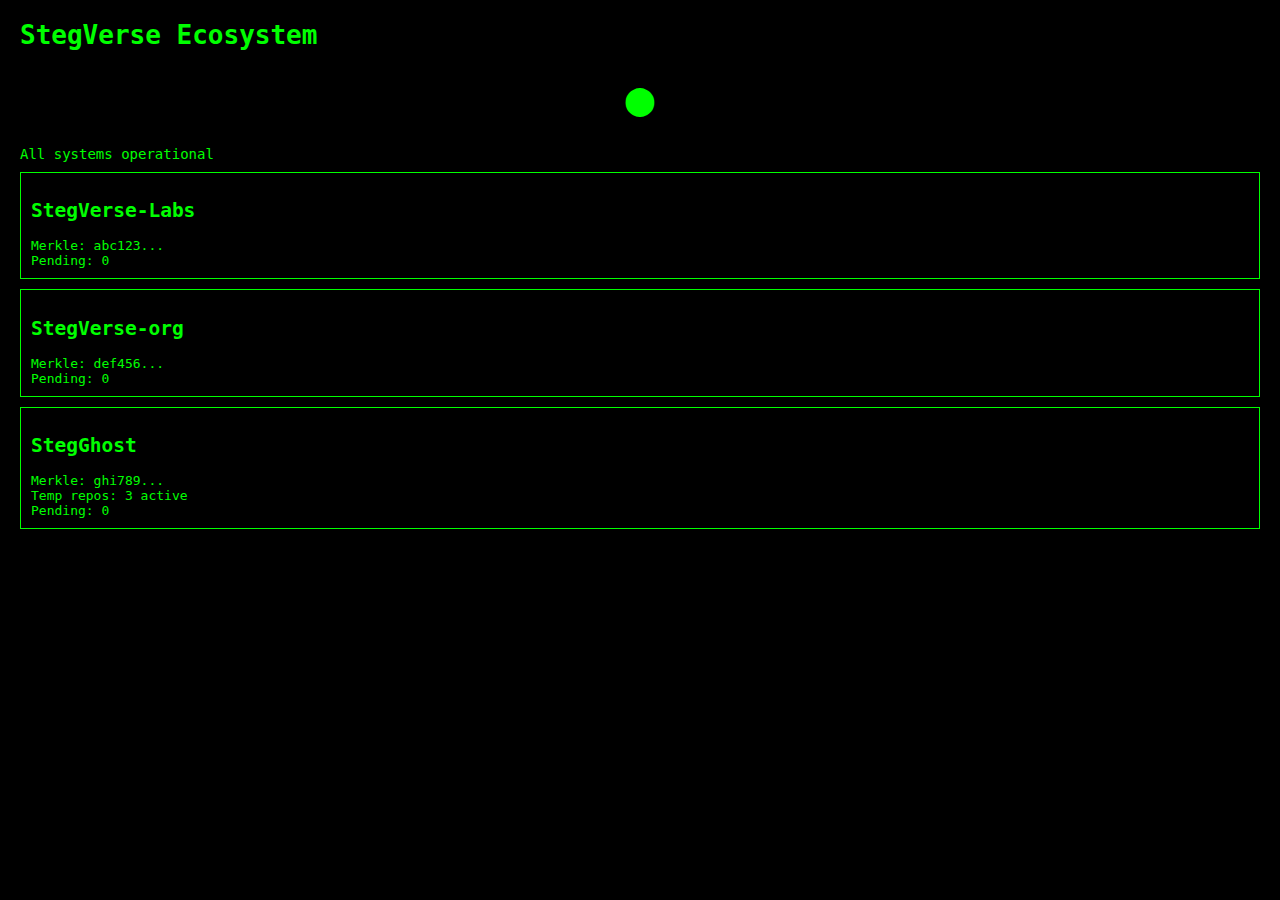
<file: docs/status/index.html>
<!DOCTYPE html>
<html>
<head>
    <meta name="viewport" content="width=device-width, initial-scale=1">
    <title>StegVerse Status</title>
    <style>
        body { font-family: monospace; margin: 20px; background: #000; color: #0f0; }
        .status { font-size: 48px; text-align: center; margin: 20px 0; }
        .green { color: #0f0; }
        .yellow { color: #ff0; }
        .red { color: #f00; }
        .detail { font-size: 14px; margin: 10px 0; }
        .org { border: 1px solid #0f0; padding: 10px; margin: 10px 0; }
    </style>
</head>
<body>
    <h1>StegVerse Ecosystem</h1>
    
    <div class="status green" id="global-status">●</div>
    <div class="detail" id="global-text">All systems operational</div>
    
    <div class="org">
        <h2>StegVerse-Labs</h2>
        <div id="labs-merkle">Merkle: abc123...</div>
        <div id="labs-pending">Pending: 0</div>
    </div>
    
    <div class="org">
        <h2>StegVerse-org</h2>
        <div id="org-merkle">Merkle: def456...</div>
        <div id="org-pending">Pending: 0</div>
    </div>
    
    <div class="org">
        <h2>StegGhost</h2>
        <div id="ghost-merkle">Merkle: ghi789...</div>
        <div id="ghost-temp">Temp repos: 3 active</div>
        <div id="ghost-pending">Pending: 0</div>
    </div>
    
    <script>
        setInterval(() => location.reload(), 60000);
    </script>
</body>
</html>
</file>
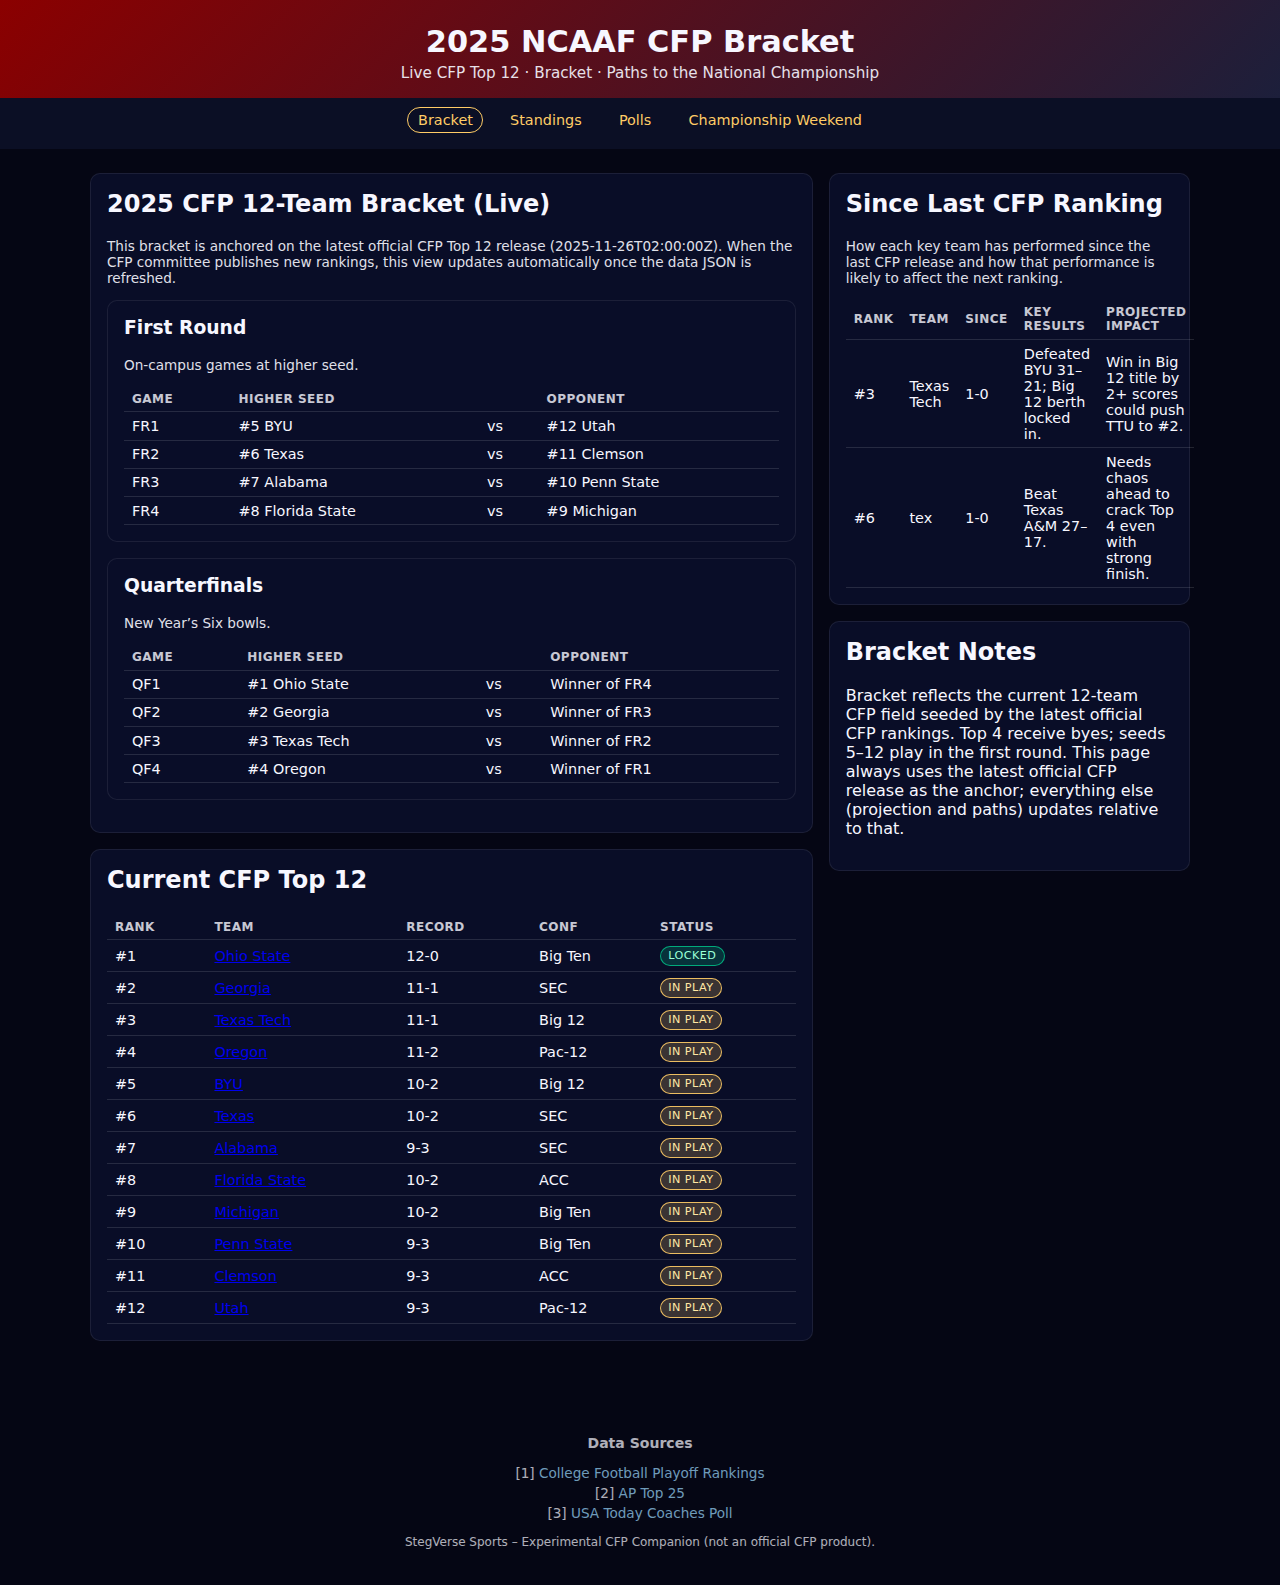
<file: sports/ncaaf/2025/index.html>
<!DOCTYPE html>
<html lang="en">
<head>
  <meta charset="UTF-8">
  <title>NCAAF 2025 CFP Bracket – StegVerse</title>
  <meta name="viewport" content="width=device-width, initial-scale=1">
  <link rel="stylesheet" href="/sports/ncaaf/2025/ncaaf-2025.css">
</head>
<body data-view="bracket">
  <header>
    <h1>2025 NCAAF CFP Bracket</h1>
    <p>Live CFP Top 12 · Bracket · Paths to the National Championship</p>
  </header>

  <nav class="navbar">
    <a href="/sports/ncaaf/2025/index.html" class="active">Bracket</a>
    <a href="/sports/ncaaf/2025/standings.html">Standings</a>
    <a href="/sports/ncaaf/2025/polls.html">Polls</a>
    <a href="/sports/ncaaf/2025/championship.html">Championship Weekend</a>
  </nav>

  <main>
    <div id="view-main"></div>
    <div id="view-secondary"></div>
  </main>

  <footer>
    <div id="view-sources"></div>
    <p>StegVerse Sports – Experimental CFP Companion (not an official CFP product).</p>
  </footer>

  <script src="/sports/ncaaf/2025/ncaaf-2025.js"></script>
</body>
</html>
</file>
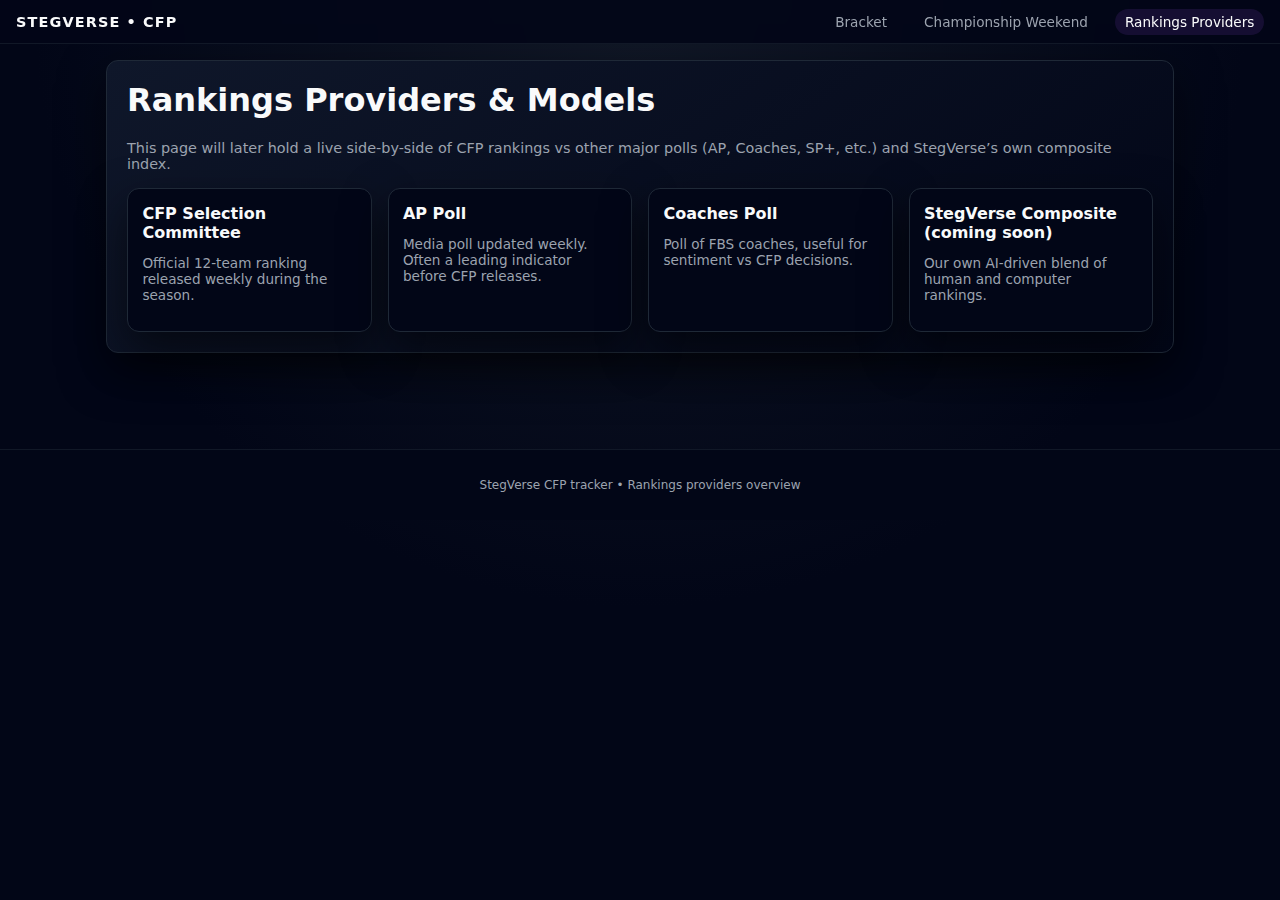
<file: providers.html>
<!doctype html>
<html lang="en">
<head>
  <meta charset="utf-8" />
  <title>Rankings Providers • StegVerse CFP</title>
  <meta name="viewport" content="width=device-width,initial-scale=1" />
  <link rel="stylesheet" href="styles.css" />
</head>
<body>
<header class="sv-header">
  <div class="sv-logo">STEGVERSE • CFP</div>
  <nav class="sv-nav">
    <a href="index.html">Bracket</a>
    <a href="championship.html">Championship Weekend</a>
    <a href="providers.html" class="active">Rankings Providers</a>
  </nav>
</header>

<main class="sv-main">
  <section class="sv-section">
    <h1>Rankings Providers & Models</h1>
    <p class="sv-note">
      This page will later hold a live side-by-side of CFP rankings vs other major polls
      (AP, Coaches, SP+, etc.) and StegVerse’s own composite index.
    </p>

    <div id="providers-list" class="card-grid">
      <!-- Placeholder cards, editable later -->
      <article class="card">
        <h2>CFP Selection Committee</h2>
        <p>Official 12-team ranking released weekly during the season.</p>
      </article>
      <article class="card">
        <h2>AP Poll</h2>
        <p>Media poll updated weekly. Often a leading indicator before CFP releases.</p>
      </article>
      <article class="card">
        <h2>Coaches Poll</h2>
        <p>Poll of FBS coaches, useful for sentiment vs CFP decisions.</p>
      </article>
      <article class="card">
        <h2>StegVerse Composite (coming soon)</h2>
        <p>Our own AI-driven blend of human and computer rankings.</p>
      </article>
    </div>
  </section>
</main>

<footer class="sv-footer">
  <p>StegVerse CFP tracker • Rankings providers overview</p>
</footer>
</body>
</html>
</file>
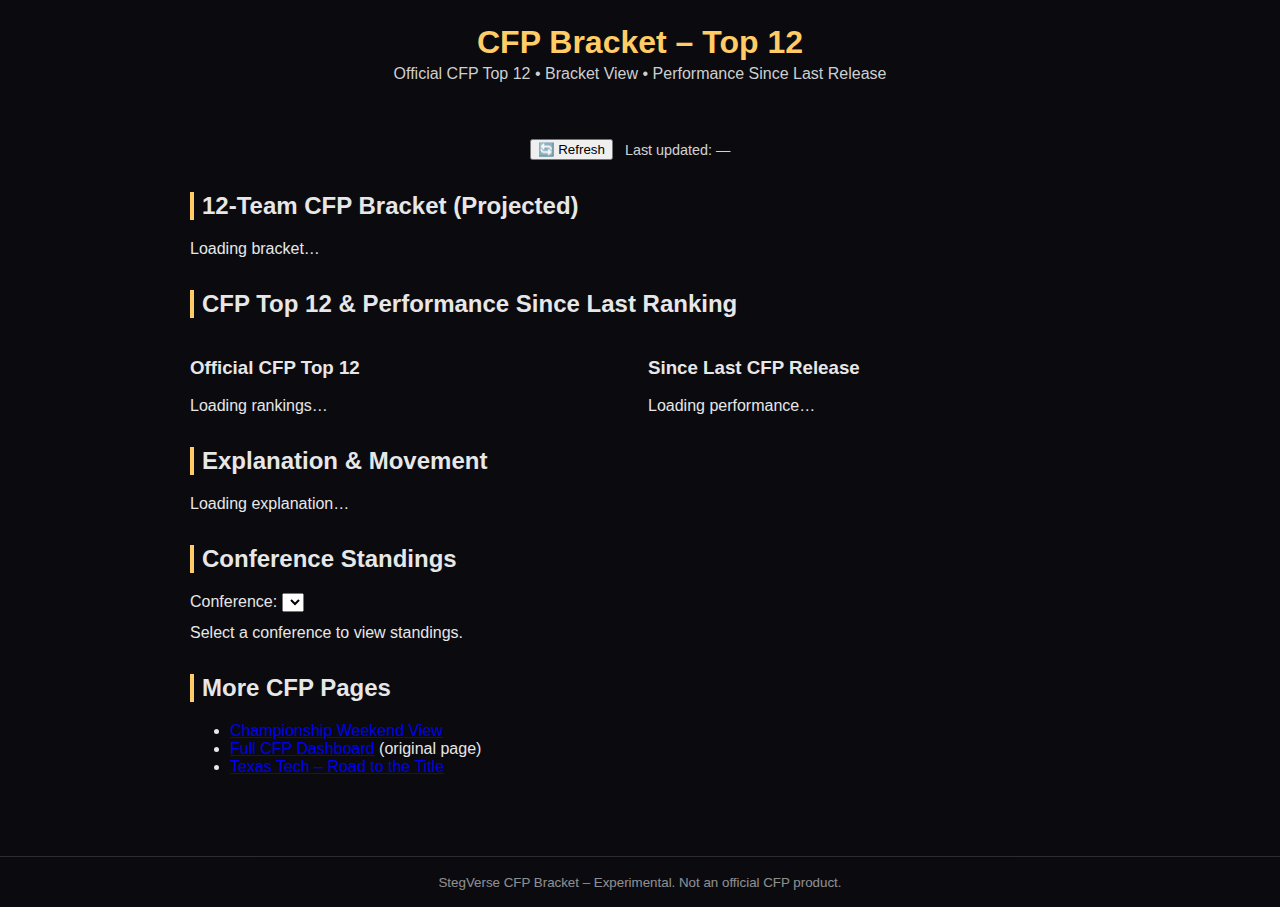
<file: cfp/bracket.html>
<!DOCTYPE html>
<html lang="en">
<head>
  <meta charset="UTF-8" />
  <title>CFP Bracket & Rankings | StegVerse</title>
  <meta name="viewport" content="width=device-width, initial-scale=1" />
  <link rel="stylesheet" href="/cfp/cfp.css" />
</head>
<body>
  <header class="cfp-header">
    <h1>CFP Bracket – Top 12</h1>
    <p class="cfp-subtitle">
      Official CFP Top 12 • Bracket View • Performance Since Last Release
    </p>
  </header>

  <main class="cfp-main">

    <section class="cfp-controls">
      <button id="bracket-refresh-btn">🔄 Refresh</button>
      <span id="bracket-last-updated" class="cfp-last-updated">Last updated: —</span>
      <span id="bracket-status" class="cfp-status"></span>
    </section>

    <!-- Bracket + Rankings Row -->
    <section class="cfp-section">
      <h2>12-Team CFP Bracket (Projected)</h2>
      <div id="bracket-grid">
        <!-- Populated by bracket.js -->
        Loading bracket…
      </div>
    </section>

    <section class="cfp-section">
      <h2>CFP Top 12 & Performance Since Last Ranking</h2>
      <div id="bracket-rankings-wrapper" style="display:flex;flex-wrap:wrap;gap:1rem;">
        <div style="flex:1;min-width:260px;">
          <h3>Official CFP Top 12</h3>
          <div id="bracket-rankings">Loading rankings…</div>
        </div>
        <div style="flex:1;min-width:260px;">
          <h3>Since Last CFP Release</h3>
          <div id="bracket-since-last">Loading performance…</div>
        </div>
      </div>
    </section>

    <section class="cfp-section">
      <h2>Explanation & Movement</h2>
      <div id="bracket-explanation">
        Loading explanation…
      </div>
    </section>

    <section class="cfp-section">
      <h2>Conference Standings</h2>
      <div class="cfp-conf-controls">
        <label for="bracket-conf-select">Conference:</label>
        <select id="bracket-conf-select"></select>
      </div>
      <div id="bracket-conf-standings">
        Select a conference to view standings.
      </div>
    </section>

    <section class="cfp-section">
      <h2>More CFP Pages</h2>
      <ul>
        <li><a href="/cfp/champ-weekend.html">Championship Weekend View</a></li>
        <li><a href="/cfp/index.html">Full CFP Dashboard</a> (original page)</li>
        <li><a href="/cfp/team.html?team=texas-tech">Texas Tech – Road to the Title</a></li>
      </ul>
    </section>

  </main>

  <footer class="cfp-footer">
    <small>StegVerse CFP Bracket – Experimental. Not an official CFP product.</small>
  </footer>

  <script>
    window.CFP_DATA_URL = "/data/cfp-data.json";
  </script>
  <script src="/cfp/bracket.js"></script>
</body>
</html>
</file>
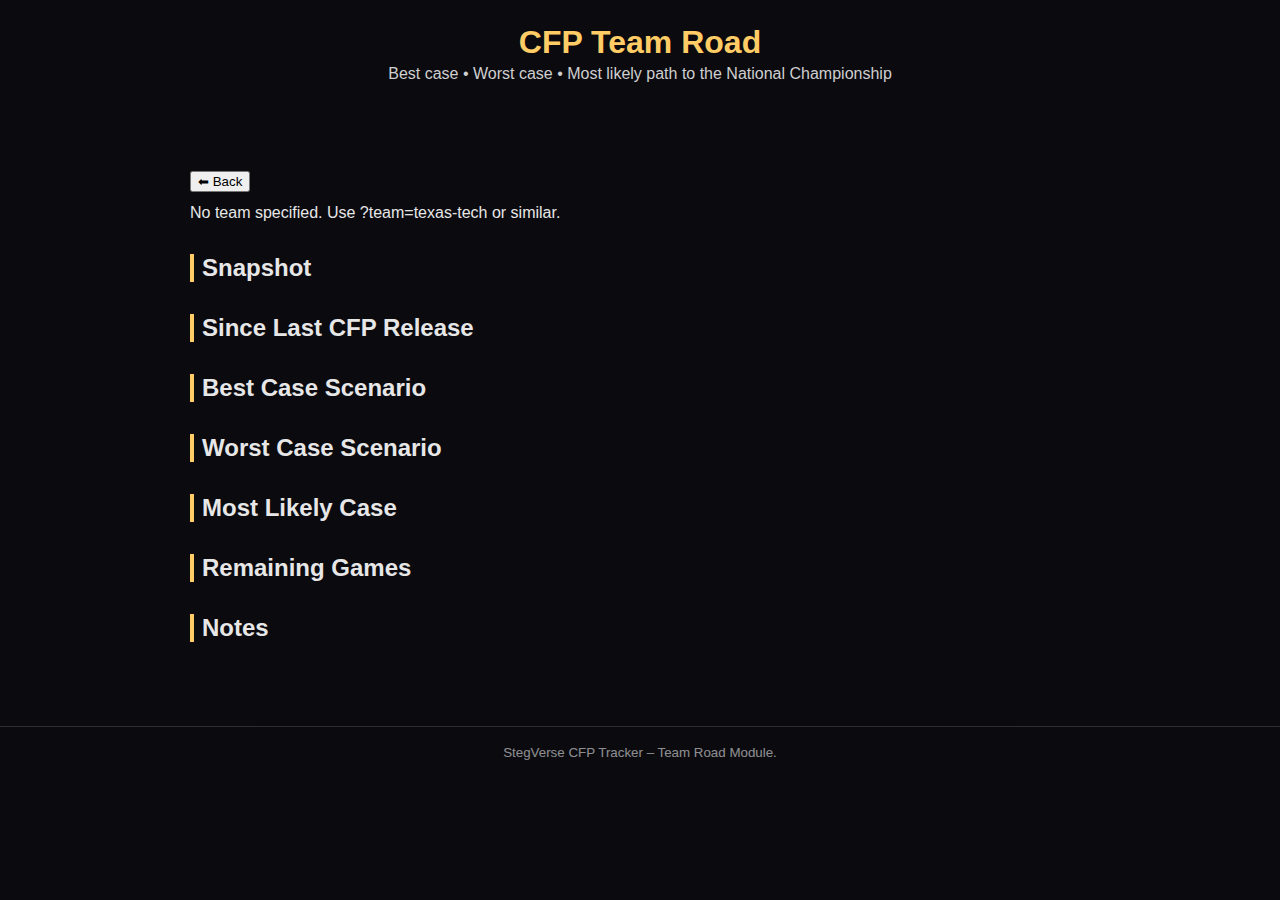
<file: cfp/team.html>
<!DOCTYPE html>
<html lang="en">
<head>
  <meta charset="UTF-8" />
  <title>CFP Team Road | StegVerse</title>
  <meta name="viewport" content="width=device-width, initial-scale=1" />
  <link rel="stylesheet" href="/cfp/cfp.css" />
</head>
<body>
  <header class="cfp-header">
    <h1 id="team-title">CFP Team Road</h1>
    <p class="cfp-subtitle">
      Best case • Worst case • Most likely path to the National Championship
    </p>
  </header>

  <main class="cfp-main">

    <section class="cfp-section">
      <button onclick="history.back()" style="margin-bottom:0.75rem;">⬅ Back</button>
      <div id="team-meta">Loading team data…</div>
    </section>

    <section class="cfp-section">
      <h2>Snapshot</h2>
      <div id="team-snapshot"></div>
    </section>

    <section class="cfp-section">
      <h2>Since Last CFP Release</h2>
      <div id="team-since-last"></div>
    </section>

    <section class="cfp-section">
      <h2>Best Case Scenario</h2>
      <div id="team-best"></div>
    </section>

    <section class="cfp-section">
      <h2>Worst Case Scenario</h2>
      <div id="team-worst"></div>
    </section>

    <section class="cfp-section">
      <h2>Most Likely Case</h2>
      <div id="team-likely"></div>
    </section>

    <section class="cfp-section">
      <h2>Remaining Games</h2>
      <div id="team-remaining"></div>
    </section>

    <section class="cfp-section">
      <h2>Notes</h2>
      <div id="team-notes"></div>
    </section>

  </main>

  <footer class="cfp-footer">
    <small>StegVerse CFP Tracker – Team Road Module.</small>
  </footer>

  <script>
    window.CFP_TEAMS_URL = "/data/cfp-teams.json";
  </script>
  <script src="/cfp/cfp-team.js"></script>
</body>
</html>
</file>
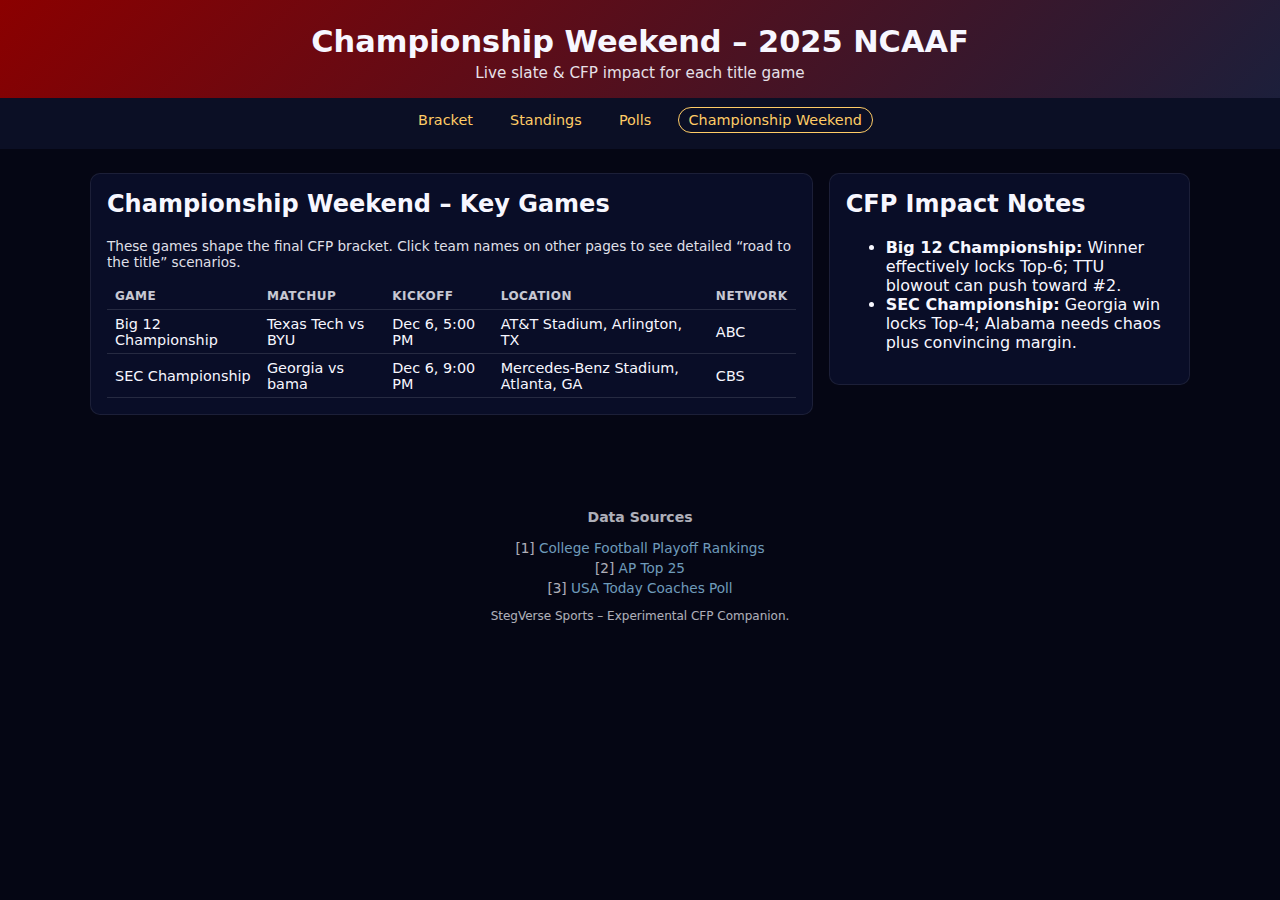
<file: sports/ncaaf/2025/championship.html>
<!DOCTYPE html>
<html lang="en">
<head>
  <meta charset="UTF-8">
  <title>NCAAF 2025 Championship Weekend – StegVerse</title>
  <meta name="viewport" content="width=device-width, initial-scale=1">
  <link rel="stylesheet" href="/sports/ncaaf/2025/ncaaf-2025.css">
</head>
<body data-view="championship">
  <header>
    <h1>Championship Weekend – 2025 NCAAF</h1>
    <p>Live slate & CFP impact for each title game</p>
  </header>

  <nav class="navbar">
    <a href="/sports/ncaaf/2025/index.html">Bracket</a>
    <a href="/sports/ncaaf/2025/standings.html">Standings</a>
    <a href="/sports/ncaaf/2025/polls.html">Polls</a>
    <a href="/sports/ncaaf/2025/championship.html" class="active">Championship Weekend</a>
  </nav>

  <main>
    <div id="view-main"></div>
    <div id="view-secondary"></div>
  </main>

  <footer>
    <div id="view-sources"></div>
    <p>StegVerse Sports – Experimental CFP Companion.</p>
  </footer>

  <script src="/sports/ncaaf/2025/ncaaf-2025.js"></script>
</body>
</html>
</file>
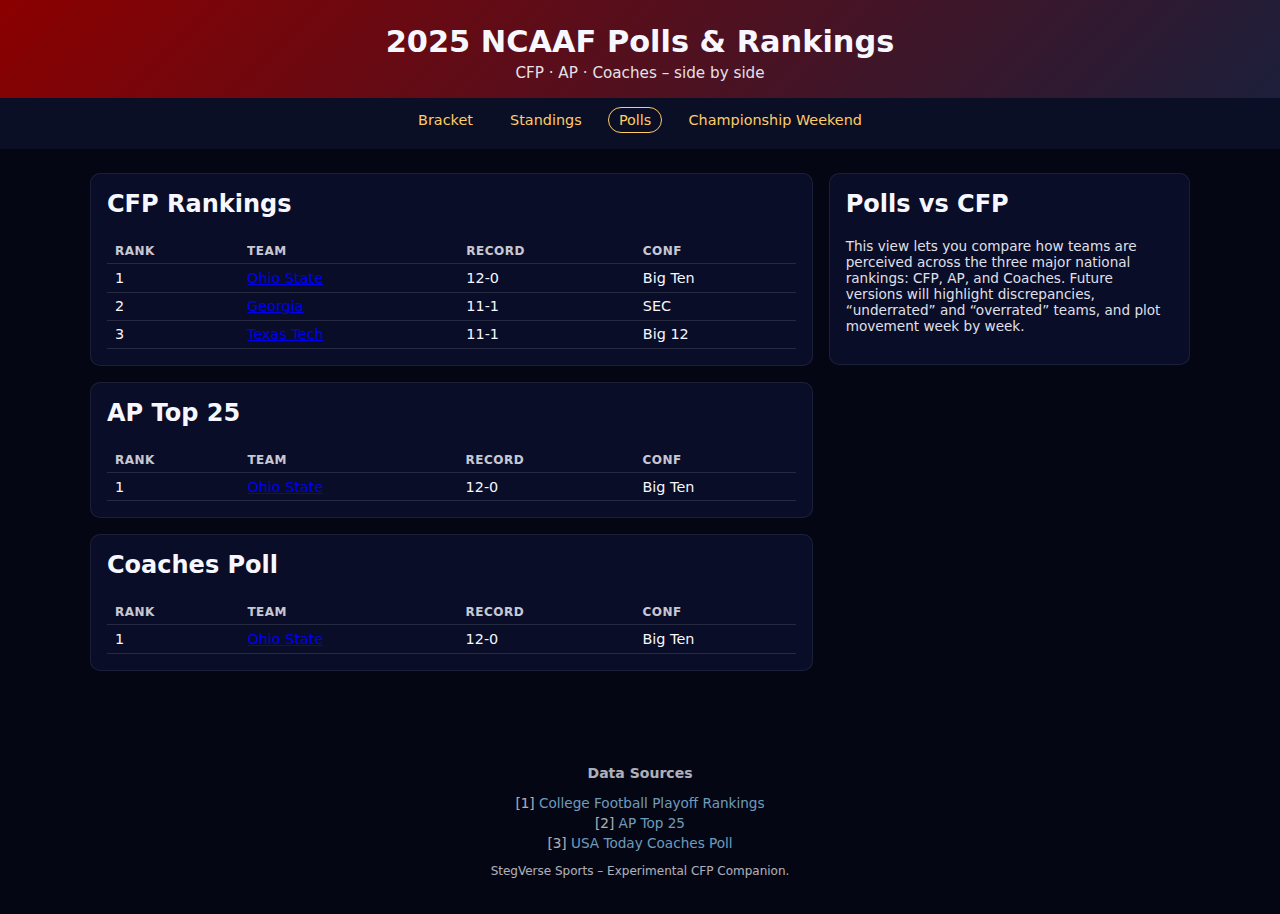
<file: sports/ncaaf/2025/polls.html>
<!DOCTYPE html>
<html lang="en">
<head>
  <meta charset="UTF-8">
  <title>NCAAF 2025 Polls – StegVerse</title>
  <meta name="viewport" content="width=device-width, initial-scale=1">
  <link rel="stylesheet" href="/sports/ncaaf/2025/ncaaf-2025.css">
</head>
<body data-view="polls">
  <header>
    <h1>2025 NCAAF Polls & Rankings</h1>
    <p>CFP · AP · Coaches – side by side</p>
  </header>

  <nav class="navbar">
    <a href="/sports/ncaaf/2025/index.html">Bracket</a>
    <a href="/sports/ncaaf/2025/standings.html">Standings</a>
    <a href="/sports/ncaaf/2025/polls.html" class="active">Polls</a>
    <a href="/sports/ncaaf/2025/championship.html">Championship Weekend</a>
  </nav>

  <main>
    <div id="view-main"></div>
    <div id="view-secondary"></div>
  </main>

  <footer>
    <div id="view-sources"></div>
    <p>StegVerse Sports – Experimental CFP Companion.</p>
  </footer>

  <script src="/sports/ncaaf/2025/ncaaf-2025.js"></script>
</body>
</html>
</file>
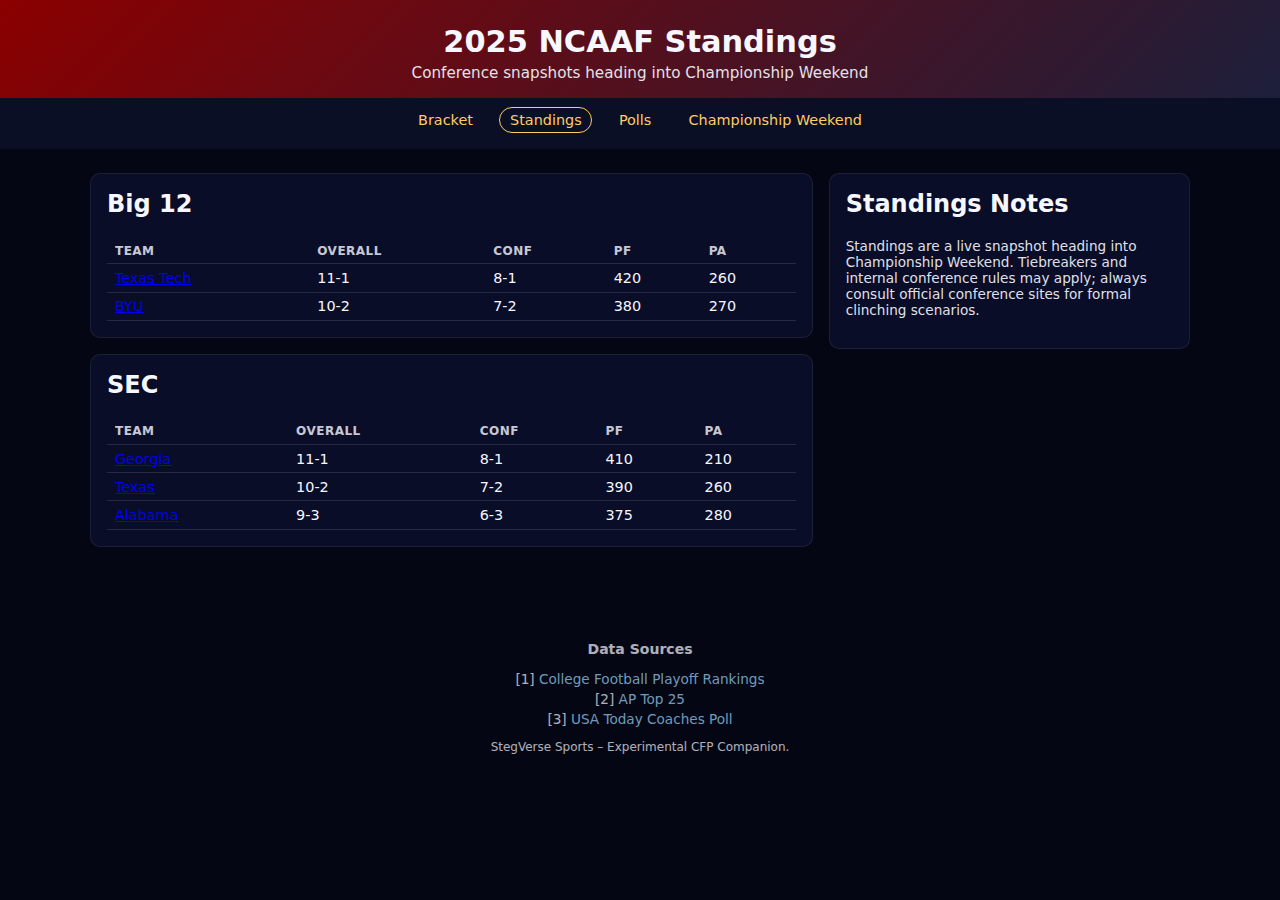
<file: sports/ncaaf/2025/standings.html>
<!DOCTYPE html>
<html lang="en">
<head>
  <meta charset="UTF-8">
  <title>NCAAF 2025 Standings – StegVerse</title>
  <meta name="viewport" content="width=device-width, initial-scale=1">
  <link rel="stylesheet" href="/sports/ncaaf/2025/ncaaf-2025.css">
</head>
<body data-view="standings">
  <header>
    <h1>2025 NCAAF Standings</h1>
    <p>Conference snapshots heading into Championship Weekend</p>
  </header>

  <nav class="navbar">
    <a href="/sports/ncaaf/2025/index.html">Bracket</a>
    <a href="/sports/ncaaf/2025/standings.html" class="active">Standings</a>
    <a href="/sports/ncaaf/2025/polls.html">Polls</a>
    <a href="/sports/ncaaf/2025/championship.html">Championship Weekend</a>
  </nav>

  <main>
    <div id="view-main"></div>
    <div id="view-secondary"></div>
  </main>

  <footer>
    <div id="view-sources"></div>
    <p>StegVerse Sports – Experimental CFP Companion.</p>
  </footer>

  <script src="/sports/ncaaf/2025/ncaaf-2025.js"></script>
</body>
</html>
</file>
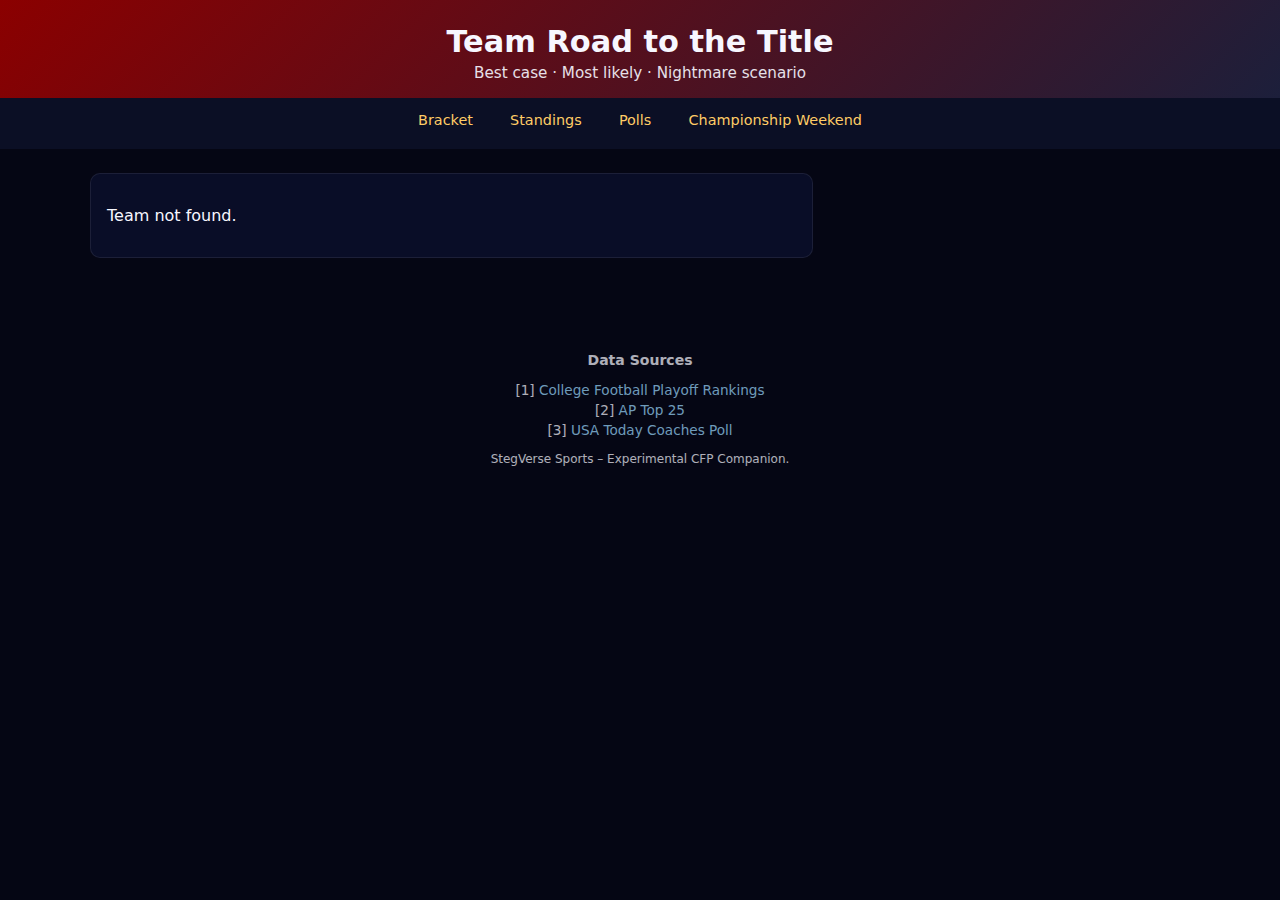
<file: sports/ncaaf/2025/team.html>
<!DOCTYPE html>
<html lang="en">
<head>
  <meta charset="UTF-8">
  <title>NCAAF 2025 Team View – StegVerse</title>
  <meta name="viewport" content="width=device-width, initial-scale=1">
  <link rel="stylesheet" href="/sports/ncaaf/2025/ncaaf-2025.css">
</head>
<body data-view="team">
  <header>
    <h1>Team Road to the Title</h1>
    <p>Best case · Most likely · Nightmare scenario</p>
  </header>

  <nav class="navbar">
    <a href="/sports/ncaaf/2025/index.html">Bracket</a>
    <a href="/sports/ncaaf/2025/standings.html">Standings</a>
    <a href="/sports/ncaaf/2025/polls.html">Polls</a>
    <a href="/sports/ncaaf/2025/championship.html">Championship Weekend</a>
  </nav>

  <main>
    <div id="view-main"></div>
    <div id="view-secondary"></div>
  </main>

  <footer>
    <div id="view-sources"></div>
    <p>StegVerse Sports – Experimental CFP Companion.</p>
  </footer>

  <script src="/sports/ncaaf/2025/ncaaf-2025.js"></script>
</body>
</html>
</file>
<file: sports/ncaaf/2025/ncaaf-2025.css>
body {
  margin: 0;
  font-family: system-ui, -apple-system, BlinkMacSystemFont, "Segoe UI", sans-serif;
  background: #050614;
  color: #f7f7ff;
}

header {
  padding: 1.5rem 1rem 1rem;
  text-align: center;
  background: linear-gradient(135deg, #8b0000, #1c1f3b);
}

header h1 {
  margin: 0;
  font-size: 1.9rem;
}

header p {
  margin: 0.3rem 0 0;
  font-size: 0.95rem;
  opacity: 0.9;
}

.navbar {
  display: flex;
  justify-content: center;
  gap: 1rem;
  padding: 0.6rem 1rem 1rem;
  background: #0b0f25;
  font-size: 0.9rem;
}

.navbar a {
  color: #ffcc66;
  text-decoration: none;
  padding: 0.25rem 0.6rem;
  border-radius: 999px;
  border: 1px solid transparent;
}

.navbar a.active,
.navbar a:hover {
  border-color: #ffcc66;
}

main {
  max-width: 1100px;
  margin: 1.5rem auto 3rem;
  padding: 0 1rem;
  display: grid;
  grid-template-columns: minmax(0, 2fr) minmax(0, 1fr);
  gap: 1rem;
}

@media (max-width: 900px) {
  main {
    grid-template-columns: 1fr;
  }
}

.card {
  background: rgba(10, 14, 40, 0.95);
  border-radius: 10px;
  border: 1px solid rgba(255, 255, 255, 0.08);
  padding: 1rem;
  margin-bottom: 1rem;
}

.card h2, .card h3 {
  margin-top: 0;
}

.note {
  font-size: 0.85rem;
  opacity: 0.9;
}

.table {
  width: 100%;
  border-collapse: collapse;
  font-size: 0.9rem;
  margin-top: 0.5rem;
}

.table th,
.table td {
  padding: 0.35rem 0.5rem;
  border-bottom: 1px solid rgba(255, 255, 255, 0.12);
}

.table th {
  font-size: 0.75rem;
  text-transform: uppercase;
  letter-spacing: 0.04em;
  opacity: 0.8;
  text-align: left;
}

.badge {
  display: inline-block;
  padding: 0.15rem 0.45rem;
  border-radius: 999px;
  font-size: 0.7rem;
  text-transform: uppercase;
  letter-spacing: 0.04em;
}

.badge.locked {
  background: rgba(0, 200, 140, 0.2);
  border: 1px solid rgba(0, 200, 140, 0.8);
  color: #9bffd7;
}

.badge.inplay {
  background: rgba(255, 204, 102, 0.2);
  border: 1px solid rgba(255, 204, 102, 0.9);
  color: #ffe7a3;
}

.columns {
  display: grid;
  grid-template-columns: repeat(3, minmax(0, 1fr));
  gap: 1rem;
}

@media (max-width: 900px) {
  .columns {
    grid-template-columns: 1fr;
  }
}

.column ul {
  padding-left: 1.1rem;
}

footer {
  text-align: center;
  padding: 1rem 0 1.5rem;
  font-size: 0.75rem;
  opacity: 0.7;
}

.source-list {
  list-style: none;
  padding-left: 0;
  font-size: 0.85rem;
}

.source-list li {
  margin-bottom: 0.25rem;
}

.source-list a {
  color: #9ddaff;
  text-decoration: none;
}

.source-list a:hover {
  text-decoration: underline;
}
</file>
<file: styles.css>
:root {
  --bg: #050816;
  --bg-alt: #0f172a;
  --card: #111827;
  --accent: #a855f7;
  --accent-soft: rgba(168,85,247,0.12);
  --text: #f9fafb;
  --muted: #9ca3af;
  --danger: #f97373;
  --border: #1f2937;
  --radius: 12px;
  --shadow: 0 18px 45px rgba(0,0,0,0.55);
}

* {
  box-sizing: border-box;
}

body {
  margin: 0;
  font-family: system-ui, -apple-system, BlinkMacSystemFont, "SF Pro Text",
    "Segoe UI", sans-serif;
  background: radial-gradient(circle at top, #111827 0, #020617 55%);
  color: var(--text);
  min-height: 100vh;
}

.sv-header {
  position: sticky;
  top: 0;
  z-index: 20;
  display: flex;
  align-items: center;
  justify-content: space-between;
  padding: 0.75rem 1rem;
  background: rgba(2,6,23,0.9);
  backdrop-filter: blur(12px);
  border-bottom: 1px solid #111827;
}

.sv-logo {
  font-weight: 700;
  letter-spacing: 0.08em;
  font-size: 0.9rem;
  text-transform: uppercase;
}

.sv-nav a {
  color: var(--muted);
  text-decoration: none;
  margin-left: 0.8rem;
  font-size: 0.85rem;
  padding: 0.3rem 0.6rem;
  border-radius: 999px;
}

.sv-nav a.active,
.sv-nav a:hover {
  color: var(--text);
  background: var(--accent-soft);
}

.sv-main {
  padding: 1rem;
  max-width: 1100px;
  margin: 0 auto 3rem;
}

.sv-section {
  margin-bottom: 2rem;
  background: linear-gradient(145deg, var(--bg-alt), #020617);
  border-radius: var(--radius);
  border: 1px solid var(--border);
  padding: 1.25rem;
  box-shadow: var(--shadow);
}

h1, h2, h3 {
  margin-top: 0;
}

.sv-note {
  color: var(--muted);
  font-size: 0.9rem;
  margin-bottom: 1rem;
}

/* bracket grid */
.bracket-grid {
  display: grid;
  grid-template-columns: repeat(auto-fit, minmax(140px, 1fr));
  gap: 0.75rem;
  margin-bottom: 1.25rem;
}

.bracket-slot {
  border-radius: var(--radius);
  padding: 0.65rem 0.7rem;
  background: #020617;
  border: 1px solid var(--border);
  font-size: 0.8rem;
}

.bracket-slot .seed {
  font-weight: 600;
  color: var(--accent);
  margin-right: 0.3rem;
}

.bracket-slot .team {
  font-weight: 500;
}

.bracket-slot .meta {
  display: block;
  color: var(--muted);
  font-size: 0.7rem;
}

/* tables */
.table-scroll {
  overflow-x: auto;
}

table {
  width: 100%;
  border-collapse: collapse;
  font-size: 0.8rem;
}

thead {
  background: #020617;
}

th, td {
  padding: 0.55rem 0.6rem;
  border-bottom: 1px solid var(--border);
  text-align: left;
}

tbody tr:nth-child(even) {
  background: rgba(15,23,42,0.7);
}

.badge-up {
  color: #4ade80;
}

.badge-down {
  color: var(--danger);
}

.badge-neutral {
  color: var(--muted);
}

/* cards & grids */
.card-grid {
  display: grid;
  grid-template-columns: repeat(auto-fit, minmax(220px,1fr));
  gap: 1rem;
}

.card {
  border-radius: var(--radius);
  border: 1px solid var(--border);
  background: #020617;
  padding: 0.9rem;
  box-shadow: var(--shadow);
}

.card h2 {
  font-size: 1rem;
  margin-bottom: 0.35rem;
}

.card p {
  font-size: 0.85rem;
  color: var(--muted);
}

/* triple layout for team page */
.triple-grid {
  display: grid;
  grid-template-columns: repeat(auto-fit, minmax(220px, 1fr));
  gap: 1rem;
}

/* footer */
.sv-footer {
  text-align: center;
  padding: 1rem;
  font-size: 0.75rem;
  color: var(--muted);
  border-top: 1px solid #111827;
  background: #020617;
}
</file>
<file: cfp/cfp.css>
/* ---------------------------------------------------------
   CFP GLOBAL LAYOUT
--------------------------------------------------------- */

body {
  background: #0a0a0f;
  color: #e7e7e7;
  font-family: -apple-system, BlinkMacSystemFont, "Segoe UI", Roboto, Helvetica,
    Arial, sans-serif;
  margin: 0;
  padding: 0;
}

.cfp-header {
  padding: 1.5rem;
  text-align: center;
}

.cfp-header h1 {
  margin: 0;
  font-size: 2rem;
  color: #ffcc66;
}

.cfp-subtitle {
  margin-top: 0.25rem;
  color: #cfcfcf;
  font-size: 1rem;
}

.cfp-main {
  padding: 1rem;
  max-width: 900px;
  margin: 0 auto;
}

.cfp-footer {
  text-align: center;
  padding: 1rem;
  opacity: 0.6;
  margin-top: 3rem;
  border-top: 1px solid #444;
}

/* ---------------------------------------------------------
   CONTROLS
--------------------------------------------------------- */

.cfp-controls {
  display: flex;
  flex-wrap: wrap;
  gap: 0.75rem;
  align-items: center;
  margin-bottom: 1rem;
  justify-content: center;
}

#cfp-refresh-btn {
  background: #ffcc66;
  border: none;
  padding: 0.6rem 1rem;
  border-radius: 6px;
  font-size: 1rem;
  cursor: pointer;
  color: #000;
  font-weight: 600;
}

#cfp-refresh-btn:hover {
  background: #ffd98e;
}

.cfp-last-updated {
  font-size: 0.9rem;
  opacity: 0.9;
}

.cfp-status {
  font-size: 0.9rem;
  margin-left: 0.5rem;
}

/* ---------------------------------------------------------
   SECTIONS
--------------------------------------------------------- */

.cfp-section {
  margin-top: 2rem;
}

.cfp-section h2 {
  border-left: 4px solid #ffcc66;
  padding-left: 0.5rem;
}

/* ---------------------------------------------------------
   BADGES
--------------------------------------------------------- */

.cfp-badge {
  display: inline-block;
  padding: 0.12rem 0.4rem;
  border-radius: 4px;
  font-size: 0.75rem;
  margin-left: 0.25rem;
}

.cfp-badge-locked {
  background: #2e8b57;
  color: #fff;
}

.cfp-badge-inplay {
  background: #4169e1;
  color: #fff;
}

.cfp-badge-elim {
  background: #8b0000;
  color: #fff;
}

/* ---------------------------------------------------------
   RANKINGS TABLE
--------------------------------------------------------- */

.cfp-rankings-table {
  width: 100%;
  border-collapse: collapse;
  margin-top: 1rem;
  font-size: 0.95rem;
}

.cfp-rankings-table th,
.cfp-rankings-table td {
  border-bottom: 1px solid #333;
  padding: 0.5rem;
}

.cfp-rankings-table th {
  color: #ffcc66;
  font-weight: 600;
}

.cfp-seed {
  font-weight: 700;
  color: #ffcc66;
}

/* ---------------------------------------------------------
   SPOT DETAILS
--------------------------------------------------------- */

.cfp-spot-card {
  border: 1px solid #444;
  padding: 1rem;
  border-radius: 6px;
  margin-bottom: 1rem;
  background: #111119;
}

.cfp-spot-card-header {
  display: flex;
  justify-content: space-between;
  margin-bottom: 0.75rem;
}

.cfp-spot-card-title {
  font-weight: 700;
  color: #ffcc66;
}

/* ---------------------------------------------------------
   POLLS (AP / Coaches / CFP)
--------------------------------------------------------- */

.cfp-polls {
  display: grid;
  grid-template-columns: repeat(auto-fit, minmax(260px, 1fr));
  gap: 1rem;
  margin-top: 1rem;
}

.cfp-poll-card {
  background: #111119;
  padding: 1rem;
  border-radius: 6px;
  border: 1px solid #444;
}

.cfp-poll-header {
  display: flex;
  justify-content: space-between;
  margin-bottom: 0.5rem;
}

.cfp-poll-title {
  font-weight: 700;
  color: #ffcc66;
}

.cfp-poll-table {
  width: 100%;
  border-collapse: collapse;
}

.cfp-poll-table th,
.cfp-poll-table td {
  border-bottom: 1px solid #333;
  padding: 0.4rem;
  font-size: 0.85rem;
}

.cfp-poll-table th {
  color: #ffcc66;
}

/* ---------------------------------------------------------
   CONFERENCE TABLES
--------------------------------------------------------- */

.cfp-conf-controls {
  margin-bottom: 0.75rem;
}

.cfp-conf-table {
  width: 100%;
  border-collapse: collapse;
}

.cfp-conf-table th,
.cfp-conf-table td {
  border-bottom: 1px solid #333;
  padding: 0.5rem;
}

.cfp-conf-table th {
  color: #ffcc66;
}

/* ---------------------------------------------------------
   GAME LISTING
--------------------------------------------------------- */

.cfp-games-list {
  list-style: none;
  margin: 0;
  padding: 0;
}

.cfp-game {
  padding: 1rem;
  margin-bottom: 1rem;
  background: #111119;
  border: 1px solid #444;
  border-radius: 6px;
}

.cfp-game-header {
  display: flex;
  justify-content: space-between;
  margin-bottom: 0.3rem;
  color: #ffcc66;
  font-weight: 600;
}

.cfp-game-meta {
  font-size: 0.85rem;
  opacity: 0.9;
}

/* ---------------------------------------------------------
   SOURCES LIST
--------------------------------------------------------- */

.cfp-sources-list {
  list-style: none;
  padding: 0;
}

.cfp-sources-list li {
  margin: 0.25rem 0;
}

.cfp-sources-list a {
  color: #ffcc66;
}

/* ---------------------------------------------------------
   COMING SOON
--------------------------------------------------------- */

.cfp-coming-soon {
  padding: 1rem;
  border-left: 4px solid #ffcc66;
  background: #111119;
  border-radius: 4px;
}

.cfp-coming-soon ul {
  margin: 0.5rem 0 0 1rem;
  line-height: 1.6rem;
}
</file>
